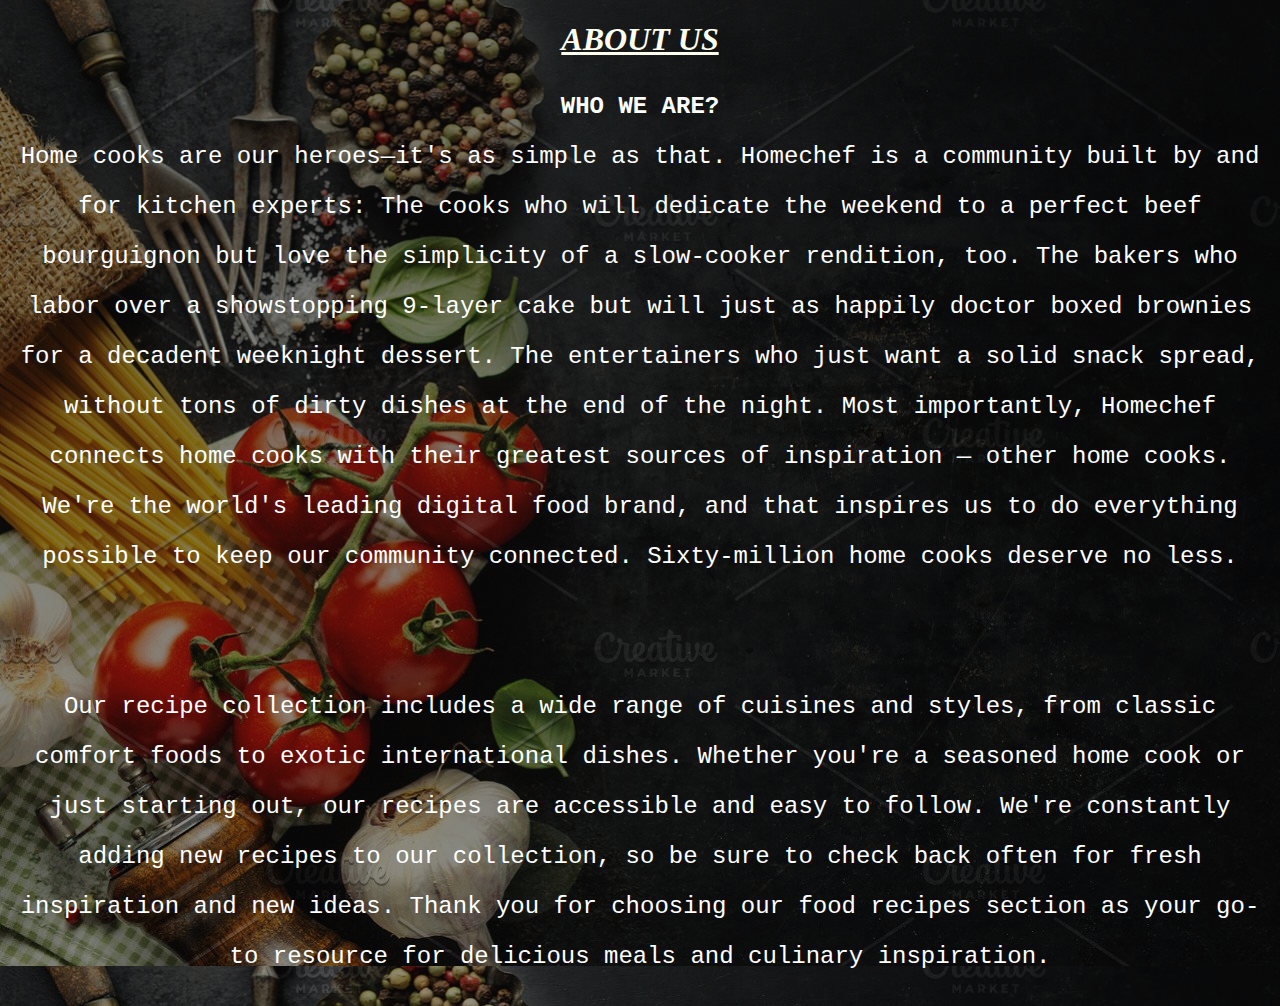
<file: about.html>
<!DOCTYPE html>
<html lang="en">
<head>
    <meta charset="UTF-8">
    <meta http-equiv="X-UA-Compatible" content="IE=edge">
    <meta name="viewport" content="width=device-width, initial-scale=1.0">
    <title>About Us</title>
    <style>
        h1{
            color:ivory;
        }
        p{
            text-align: center;
            font-size:x-large;
            font-family:'Courier New', Courier, monospace;
            color:rgb(255, 255, 255);
            line-height: 50px;
        }
        body{
           background-image:  linear-gradient(rgba(10, 10, 10, 0.563),rgba(9, 9, 9, 0.448)),url(bg1.jpg);
        }
    </style>
</head>
<body>
    <h1 style="text-align: center"><u><b><i>ABOUT US</i></b></u></h1>
    <p> <b>WHO WE ARE?</b><br>
        Home cooks are our heroes—it's as simple as that. Homechef is a community built by and for kitchen experts: The cooks who will dedicate the weekend to a perfect beef bourguignon but love the simplicity of a slow-cooker rendition, too. The bakers who labor over a showstopping 9-layer cake but will just as happily doctor boxed brownies for a decadent weeknight dessert. The entertainers who just want a solid snack spread, without tons of dirty dishes at the end of the night.
        Most importantly, Homechef connects home cooks with their greatest sources of inspiration — other home cooks. We're the world's leading digital food brand, and that inspires us to do everything possible to keep our community connected. Sixty-million home cooks deserve no less.<br><br><br>
        Our recipe collection includes a wide range of cuisines and styles, from classic comfort foods to exotic international dishes. Whether you're a seasoned home cook or just starting out, our recipes are accessible and easy to follow.
        We're constantly adding new recipes to our collection, so be sure to check back often for fresh inspiration and new ideas. Thank you for choosing our food recipes section as your go-to resource for delicious meals and culinary inspiration.
        
</p>
</body>       
</html>
</file>
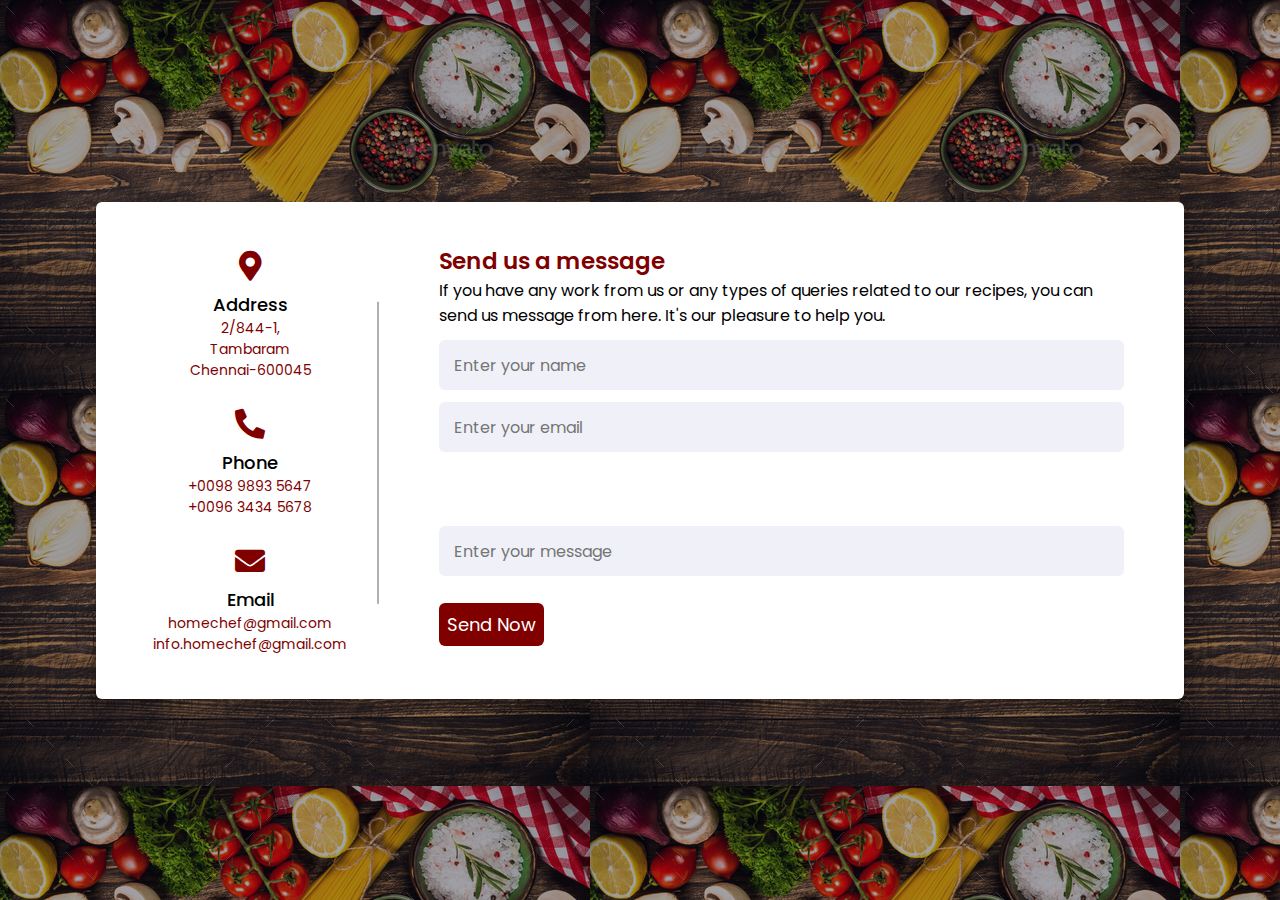
<file: contact.html>
<!DOCTYPE html>
<html lang="en" dir="ltr">
  <head>
    <meta charset="UTF-8">
    <title> Contact Us Form</title>
    <link rel="stylesheet" href="contact.css">
    
    <link rel="stylesheet" href="https://cdnjs.cloudflare.com/ajax/libs/font-awesome/5.15.2/css/all.min.css"/>
     <meta name="viewport" content="width=device-width, initial-scale=1.0">
   </head>
<body>
  <div class="container">
    <div class="content">
      <div class="left-side">
        <div class="address details">
          <i class="fas fa-map-marker-alt"></i>
          <div class="topic">Address</div>
          <div class="text-one">2/844-1,<br>Tambaram</div>
          <div class="text-two">Chennai-600045</div>
        </div>
        <div class="phone details">
          <i class="fas fa-phone-alt"></i>
          <div class="topic">Phone</div>
          <div class="text-one">+0098 9893 5647</div>
          <div class="text-two">+0096 3434 5678</div>
        </div>
        <div class="email details">
          <i class="fas fa-envelope"></i>
          <div class="topic">Email</div>
          <div class="text-one">homechef@gmail.com</div>
          <div class="text-two">info.homechef@gmail.com</div>
        </div>
      </div>
      <div class="right-side">
        <div class="topic-text">Send us a message</div>
        <p>If you have any work from us or any types of queries related to our recipes, you can send us message from here. It's our pleasure to help you.</p>
      <form action="index.html" method="post">
        <div class="input-box">
          <input type="text" placeholder="Enter your name">
        </div>
        <div class="input-box">
          <input type="text" placeholder="Enter your email">
        </div>
        <div class="input-box message-box">
          
        </div>
        
        <div class="input-box">
          <input type="text" placeholder="Enter your message">
        </div>
        <div class="button">
          <input type="button" value="Send Now" >
        </div>
      </form>
    </div>
    </div>
  </div>
</body>
</html>
</file>
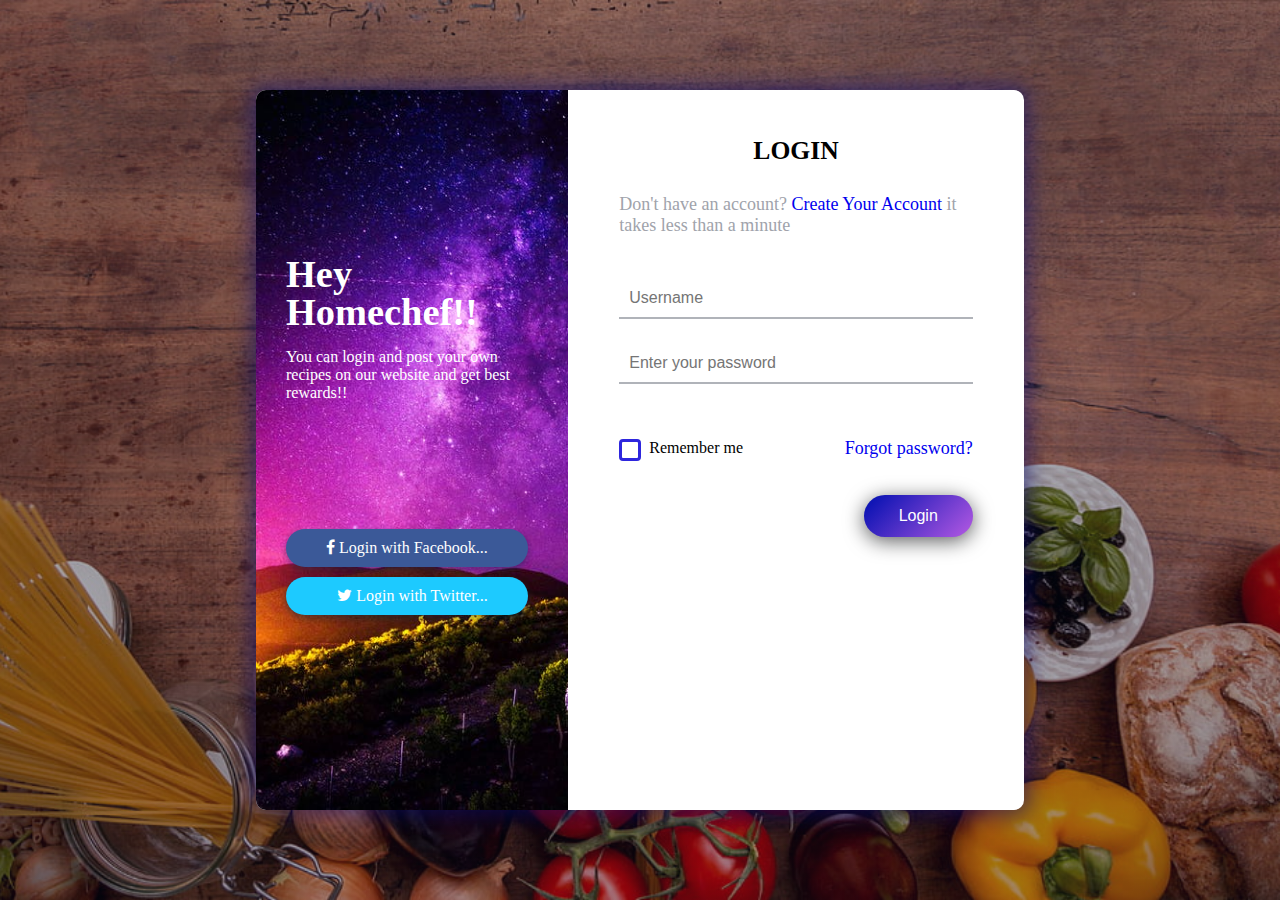
<file: login.html>
<!DOCTYPE html>
<html lang="en" >
<head>
  <meta charset="UTF-8">
  <title>Login</title>
  <link href="https://fonts.googleapis.com/css?family=Open+Sans" rel="stylesheet">


<link href="https://maxcdn.bootstrapcdn.com/font-awesome/4.7.0/css/font-awesome.min.css" rel="stylesheet" integrity="sha384-wvfXpqpZZVQGK6TAh5PVlGOfQNHSoD2xbE+QkPxCAFlNEevoEH3Sl0sibVcOQVnN" crossorigin="anonymous">

<link rel="stylesheet" href="login.css">

</head>
<body>
<form action="recipes.html" method="post">
<div class="box-form">
	<div class="left">
		<div class="overlay">
		<h1>Hey Homechef!!</h1>
		<p>You can login and post your own recipes on our website and get best rewards!!</p>
		<div class="buttn">			
			<a href="#" class="facebook"><i class="fa fa-facebook" aria-hidden="true"></i> Login with Facebook...</a>
			<a href="#"><i class="fa fa-twitter" aria-hidden="true"></i> Login with Twitter...</a>
            
		</div>
		</div>
	</div>
	
	
		<div class="right">
		<h5>LOGIN</h5>
		<p>Don't have an account? <a href="#">Create Your Account</a> it takes less than a minute</p>
		<div class="inputs">
			<input type="text" placeholder="Username" required>
			<br>
			<input type="password" placeholder="Enter your password" required>
		</div>
			
			<br><br>
			
		<div class="remember-me--forget-password">		
	<label>
		<input type="checkbox" name="item" checked/>
		<span class="text-checkbox">Remember me</span>
	</label>
			<p><a href="#">Forgot password?</a></p>
		</div>
			
			<br>
			<button><a href="#" style="color:white;">Login</a></button>
	</div>
	
</div>
</form>
  
</body>
</html>
</file>
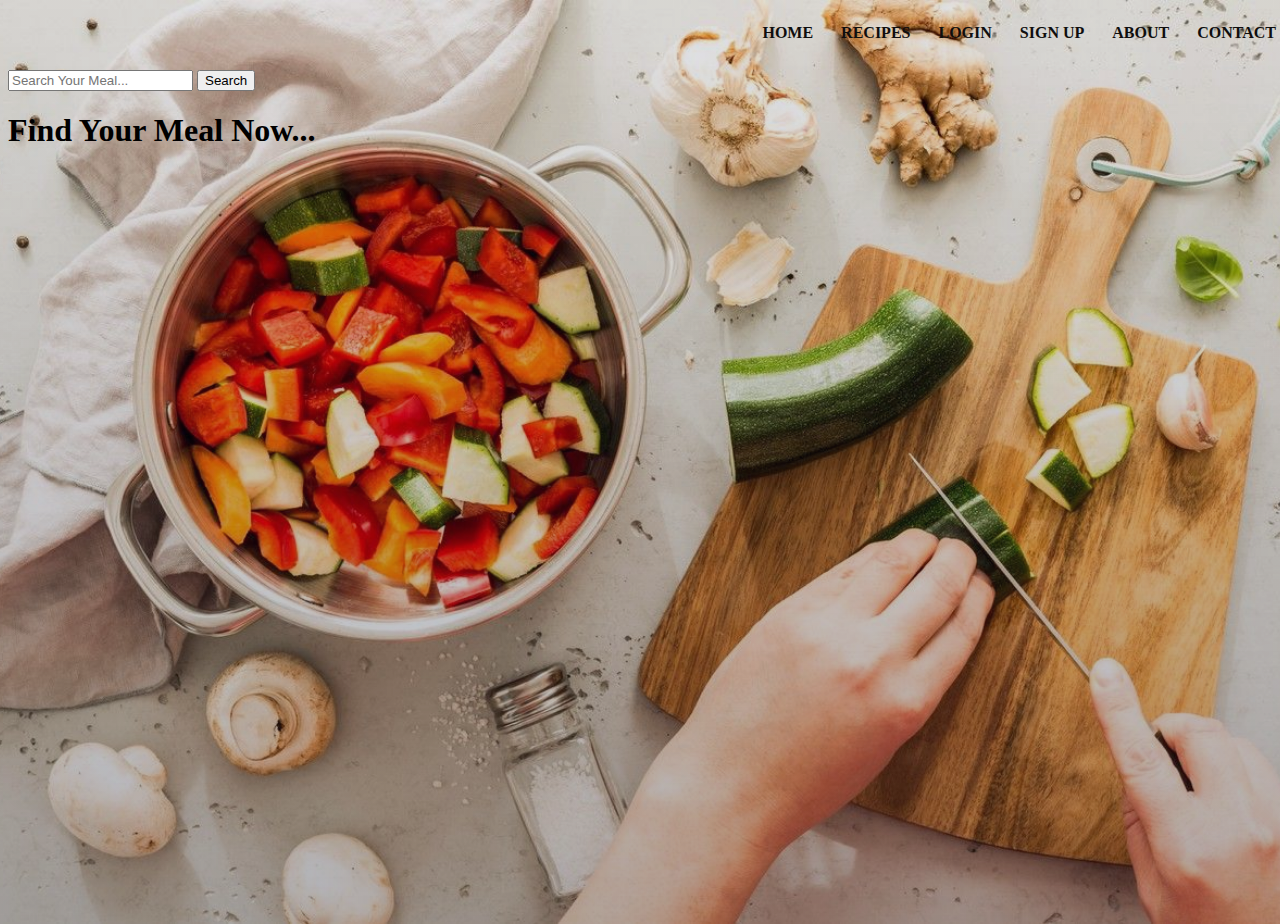
<file: recipes.html>
<!DOCTYPE html>
<html lang="en">
<head>
    <meta charset="UTF-8">
    <meta http-equiv="X-UA-Compatible" content="IE=edge">
    <meta name="viewport" content="width=device-width, initial-scale=1.0">
    
    <link href="https://cdn.jsdelivr.net/npm/bootstrap@5.3.0-alpha2/dist/css/bootstrap.min.css" rel="stylesheet" integrity="sha384-aFq/bzH65dt+w6FI2ooMVUpc+21e0SRygnTpmBvdBgSdnuTN7QbdgL+OapgHtvPp" crossorigin="anonymous">
    <link rel="stylesheet" href="https://cdnjs.cloudflare.com/ajax/libs/font-awesome/6.3.0/css/all.min.css" integrity="sha512-SzlrxWUlpfuzQ+pcUCosxcglQRNAq/DZjVsC0lE40xsADsfeQoEypE+enwcOiGjk/bSuGGKHEyjSoQ1zVisanQ==" crossorigin="anonymous" referrerpolicy="no-referrer" />
    <title>Homechef recipes</title>
    <link rel="shortcut icon" href="chef-img1.jpeg" type="image/x-icon">
    <link rel="stylesheet" href="recipes.css">
</head>
<body>

<div class="nav-links">
        
        <ul><b>
        <li><a href="index.html" class="nav-links">HOME</a></li>
        <li><a href="recipes.html" class="nav-links">RECIPES</a></li>
        <li><a href="login.html" class="nav-links">LOGIN</a></li>
        <li><a href="sign up.html" class="nav-links">SIGN UP</a></li>
        <li><a href="about.html" class="nav-links">ABOUT</a></li>
        <li><a href="contact.html" class="nav-links">CONTACT</a></li>
        </ul></b>
        </div>
    
    <div class="container d-flex justify-content-center my-5">
        <i class="fa-solid fa-xmark"></i>
        <input type="text" name="" id="userInput" class="form-control w-50" placeholder="Search Your Meal...">
        <button id="btn" class="btn btn-warning">Search</button>
    </div>

    <div class="container my-5" id="heading"></div>

    <div class="container" id="appendData">
        <h1 class="text-center find"><b>Find Your Meal Now...</b></h1>

        <h2 class="text-center text-danger my-3 notfound"></h2>
        <h2 class="text-center text-success my-5 try"></h2>

    </div>
    
    




    <div class="container">
        <div class="center">
            <div class="wave"></div>
            <div class="wave"></div>
            <div class="wave"></div>
            <div class="wave"></div>
            <div class="wave"></div>
            <div class="wave"></div>
            <div class="wave"></div>
            <div class="wave"></div>
            <div class="wave"></div>
            <div class="wave"></div>
        </div>
    </div>

    <body style="background-color:goldenrod;">
    </body>
    
    <script src="https://code.jquery.com/jquery-3.6.4.min.js" integrity="sha256-oP6HI9z1XaZNBrJURtCoUT5SUnxFr8s3BzRl+cbzUq8=" crossorigin="anonymous"></script>

    <script>
        $(document).ready(function(){
            $('#btn').click(function(){
                $('.wave').css('display','block')
                $('.center').fadeToggle(2000);
            })
        })
    </script>



    <script src="https://cdn.jsdelivr.net/npm/bootstrap@5.3.0-alpha2/dist/js/bootstrap.bundle.min.js" integrity="sha384-qKXV1j0HvMUeCBQ+QVp7JcfGl760yU08IQ+GpUo5hlbpg51QRiuqHAJz8+BrxE/N" crossorigin="anonymous"></script>
    <script src="recipes.js"></script>
</body>
</html>
</file>
<file: contact.css>
@import url('https://fonts.googleapis.com/css2?family=Poppins:wght@200;300;400;500;600;700&display=swap');
*{
  margin: 0;
  padding: 0;
  box-sizing: border-box;
  font-family: "Poppins" , sans-serif;
}
body{
  min-height: 100vh;
  width: 100%;
  background:  linear-gradient(rgba(4, 9, 30, 0.371),rgba(4, 9, 30, 0.366)),url(cont.jpg);
  display: flex;
  align-items: center;
  justify-content: center;
}
.container{
  width: 85%;
  background: #fff;
  border-radius: 6px;
  padding: 20px 60px 30px 40px;
  box-shadow: 0 5px 10px rgba(0, 0, 0, 0.2);
}
.container .content{
  display: flex;
  align-items: center;
  justify-content: space-between;
}
.container .content .left-side{
  width: 25%;
  height: 100%;
  display: flex;
  flex-direction: column;
  align-items: center;
  justify-content: center;
  margin-top: 15px;
  position: relative;
}
.content .left-side::before{
  content: '';
  position: absolute;
  height: 70%;
  width: 2px;
  right: -15px;
  top: 50%;
  transform: translateY(-50%);
  background: #afafb6;
}
.content .left-side .details{
  margin: 14px;
  text-align: center;
}
.content .left-side .details i{
  font-size: 30px;
  color:maroon;
  margin-bottom: 10px;
}
.content .left-side .details .topic{
  font-size: 18px;
  font-weight: 500;
}
.content .left-side .details .text-one,
.content .left-side .details .text-two{
  font-size: 14px;
  color:maroon;
}
.container .content .right-side{
  width: 75%;
  margin-left: 75px;
}
.content .right-side .topic-text{
  font-size: 23px;
  font-weight: 600;
  color: maroon;
}
.right-side .input-box{
  height: 50px;
  width: 100%;
  margin: 12px 0;
}
.right-side .input-box input,
.right-side .input-box textarea{
  height: 100%;
  width: 100%;
  border: none;
  outline: none;
  font-size: 16px;
  background: #F0F1F8;
  border-radius: 6px;
  padding: 0 15px;
  resize: none;
}

.right-side .input-box textarea{
  padding-top: 6px;
}



.right-side .button{
  display: inline-block;
  margin-top: 15px;
}
.right-side .button input[type="button"]{
  color: #fff;
  font-size: 18px;
  outline: none;
  border: none;
  padding: 8px 8px;
  border-radius: 6px;
  background: maroon;
  cursor: pointer;
  transition: all 0.3s ease;
}
.button input[type="button"]:hover{
  background: maroon;
}

@media (max-width: 950px) {
  .container{
    width: 90%;
    padding: 30px 40px 40px 35px ;
  }
  .container .content .right-side{
   width: 75%;
   margin-left: 55px;
}
}
@media (max-width: 820px) {
  .container{
    margin: 40px 0;
    height: 100%;
  }
  .container .content{
    flex-direction: column-reverse;
  }
 .container .content .left-side{
   width: 100%;
   flex-direction: row;
   margin-top: 40px;
   justify-content: center;
   flex-wrap: wrap;
 }
 .container .content .left-side::before{
   display: none;
 }
 .container .content .right-side{
   width: 100%;
   margin-left: 0;
 }
}
</file>
<file: login.css>
body {
  background-image: linear-gradient(rgba(4, 9, 30, 0.351),rgba(4, 9, 30, 0.367)),url(logbg.jpg);
	background-size:cover;
  font-family: cursive ;
  background-position: center;
  background-size: cover;
  position: relative;
    }




.box-form {
    margin: 10vh auto;
    width: 60vw;
    background: #FFFFFF;
    border-radius: 10px;
    overflow: hidden;
    display: flex;
    flex: 1 1 100%;
    align-items: stretch;
    justify-content: space-between;
    box-shadow: 0 0 20px 6px #090b6f85;
    height: 80vh;
}
a{
	text-decoration:none;
}

@media (max-width: 980px) {
  .box-form {
    flex-flow: wrap;
    text-align: center;
    align-content: center;
    align-items: center;
	height: auto;
  }
}

.box-form div {
  height: auto;
}


.box-form .left {
    color: #FFFFFF;
    background-size: cover;
    background-repeat: no-repeat;
    background-image: url(purplenight.jpeg);
    overflow: hidden;
}
.box-form .left .overlay {
  padding: 30px;
  width: 100%;
  height: 100%;
  overflow: hidden;
  box-sizing: border-box;
}
.box-form .left .overlay h1 {
  font-size: 3vmax;
  line-height: 1;
  font-weight: 900;
  margin-top: 15vh;
  margin-bottom: 0vh;
}
.box-form .left .overlay .buttn  {
  margin-top: 13vh;
 
}
.box-form .left .overlay .buttn a {
    background: #3b5998;
    color: #FFFFFF;
    margin-top: 10px;
    padding: 10px 40px;
    border-radius: 100px;
    display: inline-block;
    box-shadow: 0 3px 6px 1px #042d4657;
}

.box-form .left .overlay .buttn a:last-child {
    background: #1dcaff;
    margin-left: 0vw;
	padding-left: 4vw;
}

.box-form .right {
    padding-left: 4vw;
    overflow: hidden;
    width: 50vw;
    height: 100vh;
    padding-right: 4vw;
    padding-top: 2vh;
}
@media (max-width: 980px) {
  .box-form .right {
    width: 50vw;
	height: 50vh;
  }
}

.box-form .right h5 {
    font-size: 2vmax;
    line-height: 0;
	text-align: center;
}
.box-form .right p {
    font-size: 2vh;
    color:#a0a3ab;
}
.box-form .right .inputs {
  overflow: hidden;
}
.box-form .right input {
  width: 100%;
  padding: 10px;
  margin-top: 25px;
  font-size: 16px;
  border: none;
  outline: none;
  border-bottom: 2px solid #B0B3B9;
}
.box-form .right .remember-me--forget-password {
  display: flex;
  justify-content: space-between;
  align-items: center;
}
.box-form .right .remember-me--forget-password input {
  margin: 0;
  margin-right: 7px;
  width: auto;
}
label {
  display: block;
  position: relative;
  margin-left: 30px;
}

label::before {
    content: ' \f00c';
    position: absolute;
    font-family: FontAwesome;
    background: transparent;
    border: 3px solid #2e26dd;
    border-radius: 4px;
    color: transparent;
    left: -30px;
    transition: all 0.2s linear;
}
label:hover::before {
    content: ' \f00c';
    color: #fff;
    cursor: pointer;
    background: #8534dd;
}
label span.text-checkbox {
  display: inline-block;
  height: auto;
  position: relative;
  cursor: pointer;
  transition: all 0.9s linear;
}

label input[type="checkbox"] {
  display: none;
}
.box-form .right button {
    float: right;
    color: #fff;
    font-size: 16px;
    padding: 12px 35px;
    border-radius: 50px;
    display: inline-block;
    border: 0;
    outline: 0;
    box-shadow: 0px 4px 20px 0px #050608a6;
    background-image: linear-gradient(135deg, #1015b5 10%, #b55ae3 100%);
}
</file>
<file: recipes.css>
body{
    font-family: cursive;
    min-height: 100vh;
    width: 100%;
    background-image: linear-gradient(rgba(4, 9, 30, 0.116),rgba(4, 9, 30, 0.308)),url(abtbg.jpg);
    background-position: center;
    background-size:cover;
    position: relative;
}







    .nav-links{
        flex: 1;
        flex-direction: column;
        text-align: right;
        }
      
      
        .nav-links ul li{
        list-style: none;
        display: inline-block;
        padding: 8px 12px;
        position: relative;
        }
      
      
        .nav-links ul li a{
        color: #0f0e0e;
        text-decoration: none;
        font-size: 19 px;
        font-family: cursive;
        }
      
      
        .nav-links ul li::after{
        content:'';
        width: 0%;
        height: 4px;
        background: #f4e409;
        display: block;
        margin: auto;
        transition:0.10s
        }
      
      
        .nav-links ul li:hover::after{
        width: 100%;
        }
      
      
        .text-box{
        width: 90%;
        color: #fff;
        position: absolute;
        top: 50%;
        left: 50%
        transform: translate(-50%,-50%);
        text-align: center;
        }


i.fa-solid{
    position: absolute;
    left: 66%;
    top: 57px;
    cursor: pointer;
    color: rgb(255, 250, 250);
    display: none;
}
.img{
    transition: 0.4s;
}
.img:hover{
    transform: scale(1.05,1.05);
    box-shadow: 0 0 20px 1px rgb(8, 8, 8);
}

.yt:hover{
    text-shadow:  0 0 4px rgb(85, 0, 255);
    cursor: pointer;
}
.center{
    display: flex;
    justify-content: center;
    align-items: center;
}





.wave{
    width: 5px;
    height: 100px;
    background: linear-gradient(45deg, rgb(43, 50, 14), yellow);
    margin: 10px;
    animation: wave 1s linear infinite;
    border-radius: 20px;
    display: none;
}
.wave:nth-child(2){
    animation-delay: 0.15s;
}
.wave:nth-child(3){
    animation-delay: 0.2s;
}
.wave:nth-child(4){
    animation-delay: 0.3s;
}
.wave:nth-child(5){
    animation-delay: 0.4s;
}
.wave:nth-child(6){
    animation-delay: 0.5s;
}
.wave:nth-child(7){
    animation-delay: 0.6s;
}
.wave:nth-child(8){
    animation-delay: 0.7s;
}
.wave:nth-child(9){
    animation-delay: 0.8s;
}
.wave:nth-child(10){
    animation-delay: 0.9s;
}

@keyframes wave {
    0%{
        transform: scale(0);
    }
    50%{
        transform: scale(1);
    }
    100%{
        transform: scale(0);
    }
}
</file>
